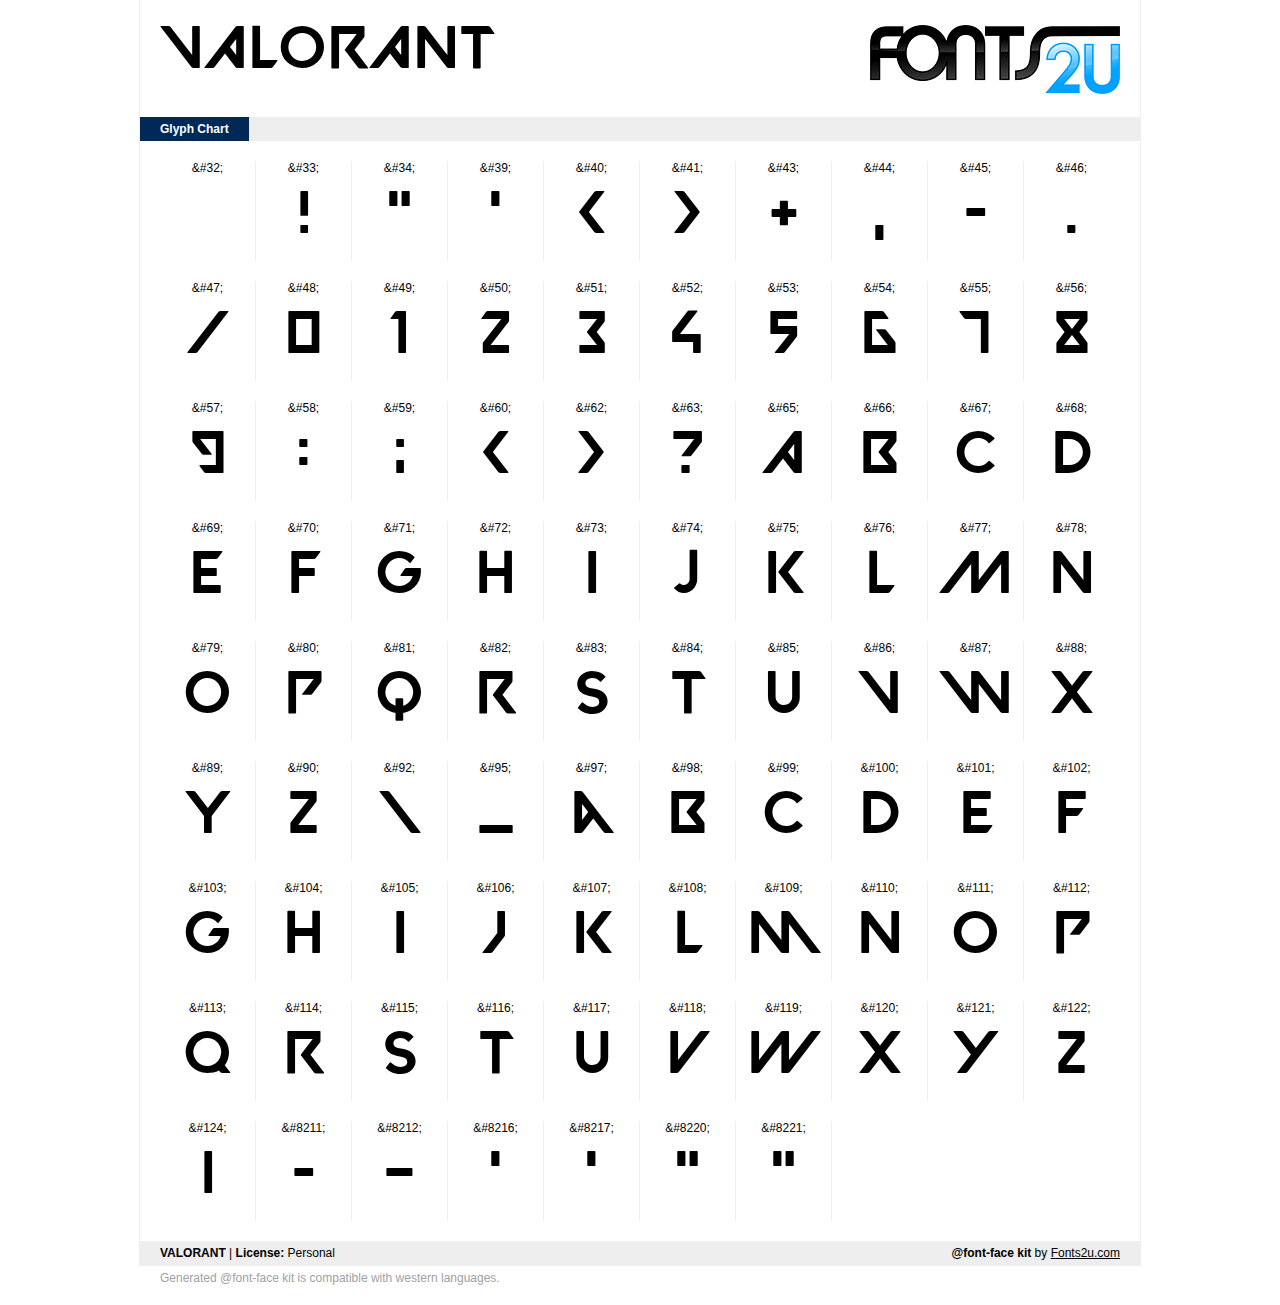
<file: asset/VALORANT/demo.html>
﻿<!DOCTYPE html PUBLIC "-//W3C//DTD XHTML 1.0 Strict//EN" "http://www.w3.org/TR/xhtml1/DTD/xhtml1-strict.dtd"> 

<html xmlns="http://www.w3.org/1999/xhtml"> 

  <head> 

    <title>VALORANT @font-face kit sample</title> 
    <meta http-equiv="Content-Type" content="text/html; charset=utf-8" />
    
    <style media="screen" type="text/css">/*<![CDATA[*/@import 'stylesheet.css';/*]]>*/</style>
    <style media="screen" type="text/css">/*<![CDATA[*/@import 'demo-files/demo.css';/*]]>*/</style>
    <style type="text/css">#title,#glyphs p{font-family:"VALORANT"}</style>

 </head> 
 
<body> 

	<div id="wrapper">
		<div id="title">
			VALORANT		</div>
		<div id="logo">
			<a href="https://fonts2u.com" target="_blank"><img src="demo-files/fonts2u_logo.gif" width="250" height="69" alt="Fonts2u.com logo" /></a>
		</div>
		<div class="clr"></div>

		<div id="menu">
			<ul>
				<li class="selected"><a href="#glyphs">Glyph Chart</a></li>
			<ul>
			<div class="clr"></div>
		</div>

		<div id="content">
			
			<div id="glyphs">
				<div class="g">&amp;#32;<p> </p></div>
<div class="g">&amp;#33;<p>!</p></div>
<div class="g">&amp;#34;<p>"</p></div>
<div class="g">&amp;#39;<p>'</p></div>
<div class="g">&amp;#40;<p>(</p></div>
<div class="g">&amp;#41;<p>)</p></div>
<div class="g">&amp;#43;<p>+</p></div>
<div class="g">&amp;#44;<p>,</p></div>
<div class="g">&amp;#45;<p>-</p></div>
<div class="g noborder">&amp;#46;<p>.</p></div>
<div class="clr"></div><div class="g">&amp;#47;<p>/</p></div>
<div class="g">&amp;#48;<p>0</p></div>
<div class="g">&amp;#49;<p>1</p></div>
<div class="g">&amp;#50;<p>2</p></div>
<div class="g">&amp;#51;<p>3</p></div>
<div class="g">&amp;#52;<p>4</p></div>
<div class="g">&amp;#53;<p>5</p></div>
<div class="g">&amp;#54;<p>6</p></div>
<div class="g">&amp;#55;<p>7</p></div>
<div class="g noborder">&amp;#56;<p>8</p></div>
<div class="clr"></div><div class="g">&amp;#57;<p>9</p></div>
<div class="g">&amp;#58;<p>:</p></div>
<div class="g">&amp;#59;<p>;</p></div>
<div class="g">&amp;#60;<p><</p></div>
<div class="g">&amp;#62;<p>></p></div>
<div class="g">&amp;#63;<p>?</p></div>
<div class="g">&amp;#65;<p>A</p></div>
<div class="g">&amp;#66;<p>B</p></div>
<div class="g">&amp;#67;<p>C</p></div>
<div class="g noborder">&amp;#68;<p>D</p></div>
<div class="clr"></div><div class="g">&amp;#69;<p>E</p></div>
<div class="g">&amp;#70;<p>F</p></div>
<div class="g">&amp;#71;<p>G</p></div>
<div class="g">&amp;#72;<p>H</p></div>
<div class="g">&amp;#73;<p>I</p></div>
<div class="g">&amp;#74;<p>J</p></div>
<div class="g">&amp;#75;<p>K</p></div>
<div class="g">&amp;#76;<p>L</p></div>
<div class="g">&amp;#77;<p>M</p></div>
<div class="g noborder">&amp;#78;<p>N</p></div>
<div class="clr"></div><div class="g">&amp;#79;<p>O</p></div>
<div class="g">&amp;#80;<p>P</p></div>
<div class="g">&amp;#81;<p>Q</p></div>
<div class="g">&amp;#82;<p>R</p></div>
<div class="g">&amp;#83;<p>S</p></div>
<div class="g">&amp;#84;<p>T</p></div>
<div class="g">&amp;#85;<p>U</p></div>
<div class="g">&amp;#86;<p>V</p></div>
<div class="g">&amp;#87;<p>W</p></div>
<div class="g noborder">&amp;#88;<p>X</p></div>
<div class="clr"></div><div class="g">&amp;#89;<p>Y</p></div>
<div class="g">&amp;#90;<p>Z</p></div>
<div class="g">&amp;#92;<p>\</p></div>
<div class="g">&amp;#95;<p>_</p></div>
<div class="g">&amp;#97;<p>a</p></div>
<div class="g">&amp;#98;<p>b</p></div>
<div class="g">&amp;#99;<p>c</p></div>
<div class="g">&amp;#100;<p>d</p></div>
<div class="g">&amp;#101;<p>e</p></div>
<div class="g noborder">&amp;#102;<p>f</p></div>
<div class="clr"></div><div class="g">&amp;#103;<p>g</p></div>
<div class="g">&amp;#104;<p>h</p></div>
<div class="g">&amp;#105;<p>i</p></div>
<div class="g">&amp;#106;<p>j</p></div>
<div class="g">&amp;#107;<p>k</p></div>
<div class="g">&amp;#108;<p>l</p></div>
<div class="g">&amp;#109;<p>m</p></div>
<div class="g">&amp;#110;<p>n</p></div>
<div class="g">&amp;#111;<p>o</p></div>
<div class="g noborder">&amp;#112;<p>p</p></div>
<div class="clr"></div><div class="g">&amp;#113;<p>q</p></div>
<div class="g">&amp;#114;<p>r</p></div>
<div class="g">&amp;#115;<p>s</p></div>
<div class="g">&amp;#116;<p>t</p></div>
<div class="g">&amp;#117;<p>u</p></div>
<div class="g">&amp;#118;<p>v</p></div>
<div class="g">&amp;#119;<p>w</p></div>
<div class="g">&amp;#120;<p>x</p></div>
<div class="g">&amp;#121;<p>y</p></div>
<div class="g noborder">&amp;#122;<p>z</p></div>
<div class="clr"></div><div class="g">&amp;#124;<p>|</p></div>
<div class="g">&amp;#8211;<p>–</p></div>
<div class="g">&amp;#8212;<p>—</p></div>
<div class="g">&amp;#8216;<p>‘</p></div>
<div class="g">&amp;#8217;<p>’</p></div>
<div class="g">&amp;#8220;<p>“</p></div>
<div class="g">&amp;#8221;<p>”</p></div>
			</div>
			
			<div class="clr"></div>

		</div>

		<div id="footer">
			<div id="copyright"><strong>VALORANT</strong> | <strong>License:</strong> Personal</div>
			<div id="generated"><strong>@font-face kit</strong> by <a href="https://fonts2u.com" target="_blank">Fonts2u.com</a></div>
			<div class="clr"></div>
		</div>
	</div>
	<div id="support">Generated @font-face kit is compatible with western languages.</div>

</body> 

</html>
</file>
